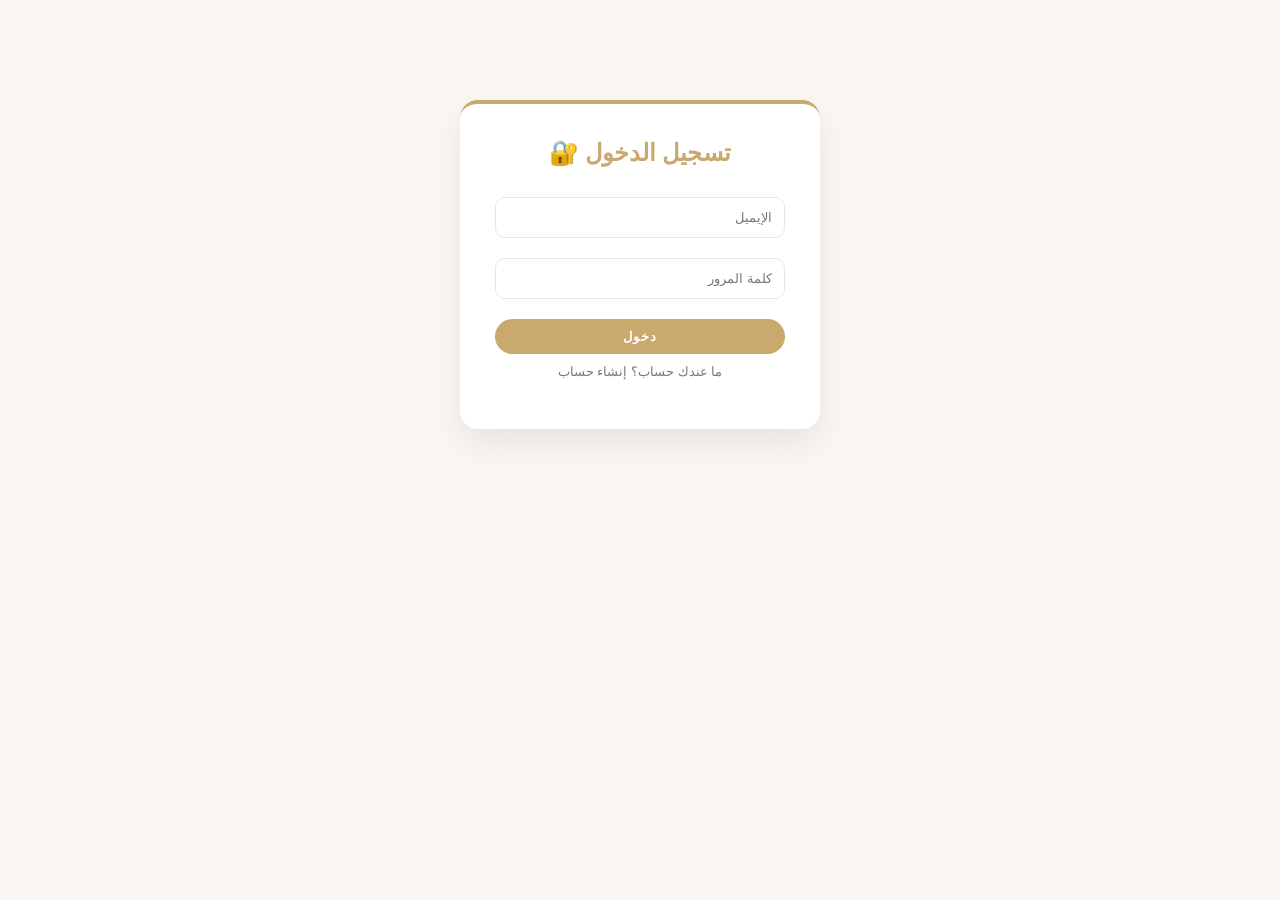
<file: index.html>
<!DOCTYPE html>
<html lang="ar" dir="rtl">
<head>
  <meta charset="UTF-8">
  <title>Beauty Center</title>

  <link rel="stylesheet" href="css/style.css">

  <link href="https://fonts.googleapis.com/css2?family=Montserrat&family=Playfair+Display&display=swap" rel="stylesheet">
</head>

<body>

<header>
  <div class="logo">Beauty 💄</div>

  <nav>
    <a href="index.html">الرئيسية</a>
    <a href="services.html">الخدمات</a>
    <a href="booking.html">حجز موعد</a>

    <a href="dashboard.html">لوحة التحكم</a>
    <a href="login.html">تسجيل الدخول</a>
  </nav>
</header>

<section class="hero">
  <div>
    <h1>تألقي بجمالك الطبيعي ✨</h1>
    <p>أفضل خدمات العناية بالبشرة</p>
    <button class="btn" onclick="location.href='booking.html'">احجز الآن</button>
  </div>
</section>

<section class="section">
  <h2>خدماتنا</h2>
  <div class="grid">
  </div>
</section>
  <div class="card">
    <h3>تنظيف البشرة</h3>
    <p>أفضل جلسات احترافية</p>
  </div>

  <div class="card">
    <h3>ليزر</h3>
    <p>تقنيات حديثة</p>
  </div>

  <div class="card">
    <h3>مساج</h3>
    <p>استرخاء كامل</p>
  </div>
</section>


<script src="js/main.js"></script>

</body>
</html>
</file>
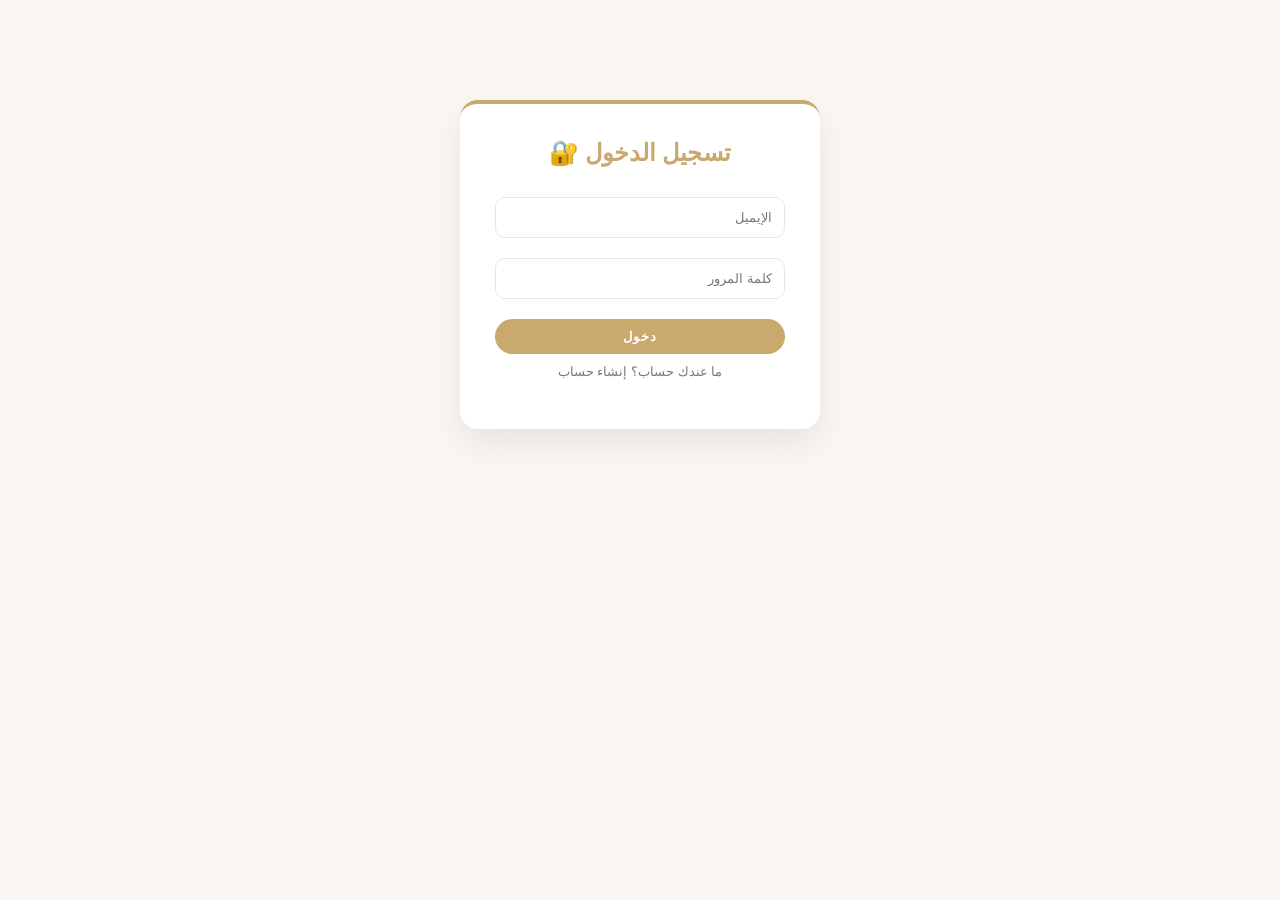
<file: dashboard.html>
<!DOCTYPE html>
<html lang="ar" dir="rtl">
<head>
  <meta charset="UTF-8">
  <title>لوحة التحكم</title>

  <link rel="stylesheet" href="css/style.css">
</head>

<body>

<header class="dash-header">

  <h2>🧑‍💼 لوحة التحكم</h2>

  <nav>
    <a href="index.html">الرئيسية</a>
    <a href="services.html">الخدمات</a>
    <a href="booking.html">الحجز</a>
  </nav>

  <button class="logout-btn" onclick="logout()">تسجيل خروج</button>

</header>


<section class="dash">

  <div class="welcome">
    <h3>مرحباً 👋 <span id="username"></span></h3>
    <p>إدارة الحجوزات الخاصة بالمركز</p>
  </div>

  <h2>📅 الحجوزات</h2>

  <div id="bookings" class="booking-grid"></div>

</section>

<script src="js/dashboard.js"></script>

</body>
</html>
</file>
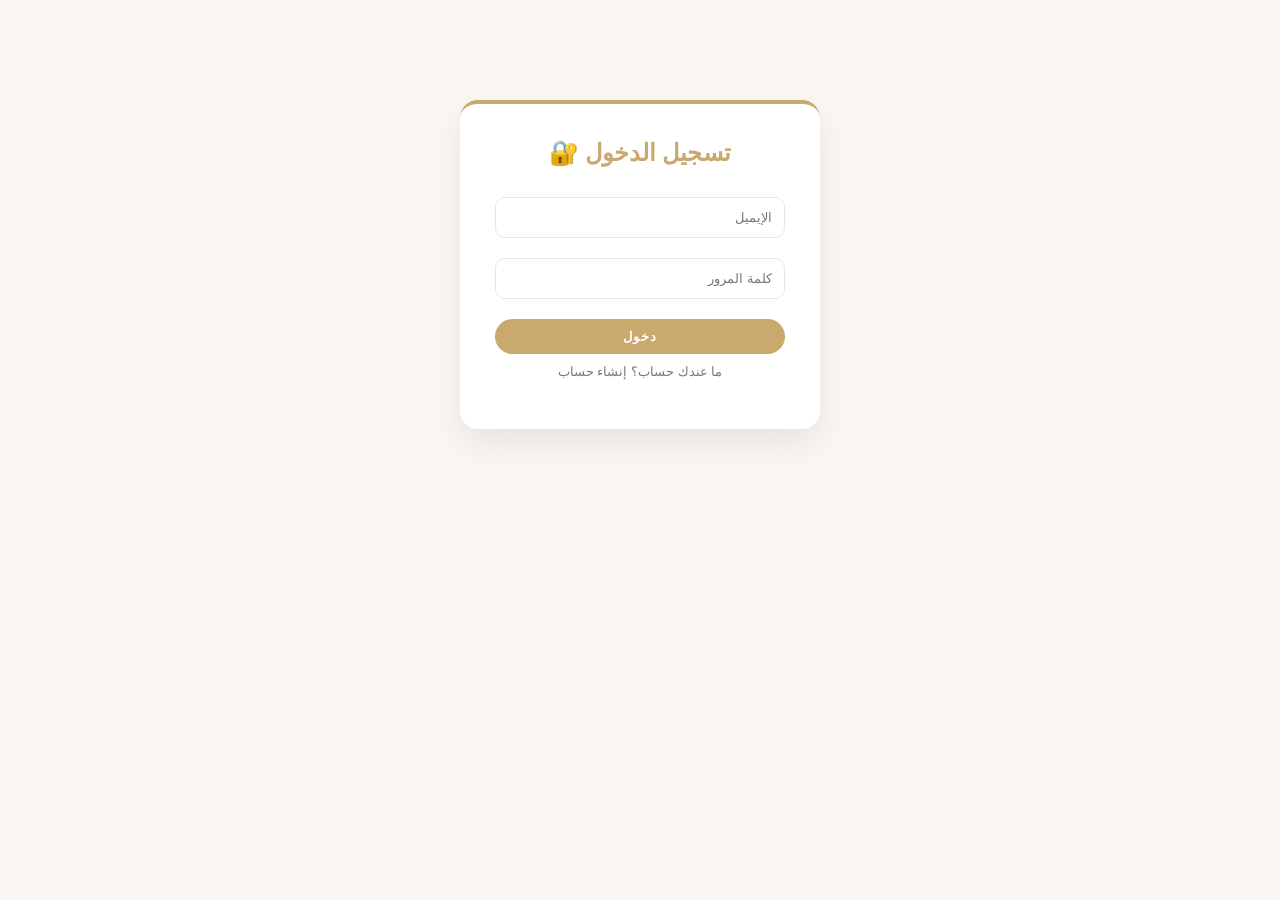
<file: login.html>
<!DOCTYPE html>
<html lang="ar" dir="rtl">
<head>
  <meta charset="UTF-8">
  <title>تسجيل الدخول</title>
  <link rel="stylesheet" href="css/style.css">
</head>

<body>

<div class="auth">

  <!-- LOGIN -->
  <div id="loginBox">
    <h2>تسجيل الدخول 🔐</h2>

    <input type="email" id="loginEmail" placeholder="الإيميل">
    <input type="password" id="loginPassword" placeholder="كلمة المرور">

    <button class="btn" onclick="login()">دخول</button>

    <p onclick="showRegister()" style="cursor:pointer; margin-top:10px;">
      ما عندك حساب؟ إنشاء حساب
    </p>

    <div id="msg"></div>
  </div>

  <!-- REGISTER -->
  <div id="registerBox" style="display:none;">
    <h2>إنشاء حساب 🧾</h2>

    <input type="text" id="regName" placeholder="الاسم">
    <input type="email" id="regEmail" placeholder="الإيميل">
    <input type="password" id="regPassword" placeholder="كلمة المرور">

    <button class="btn" onclick="register()">إنشاء حساب</button>

    <p onclick="showLogin()" style="cursor:pointer; margin-top:10px;">
      لديك حساب؟ تسجيل دخول
    </p>

    <div id="msg2"></div>
  </div>

</div>

<script src="js/auth.js"></script>

</body>
</html>
</file>
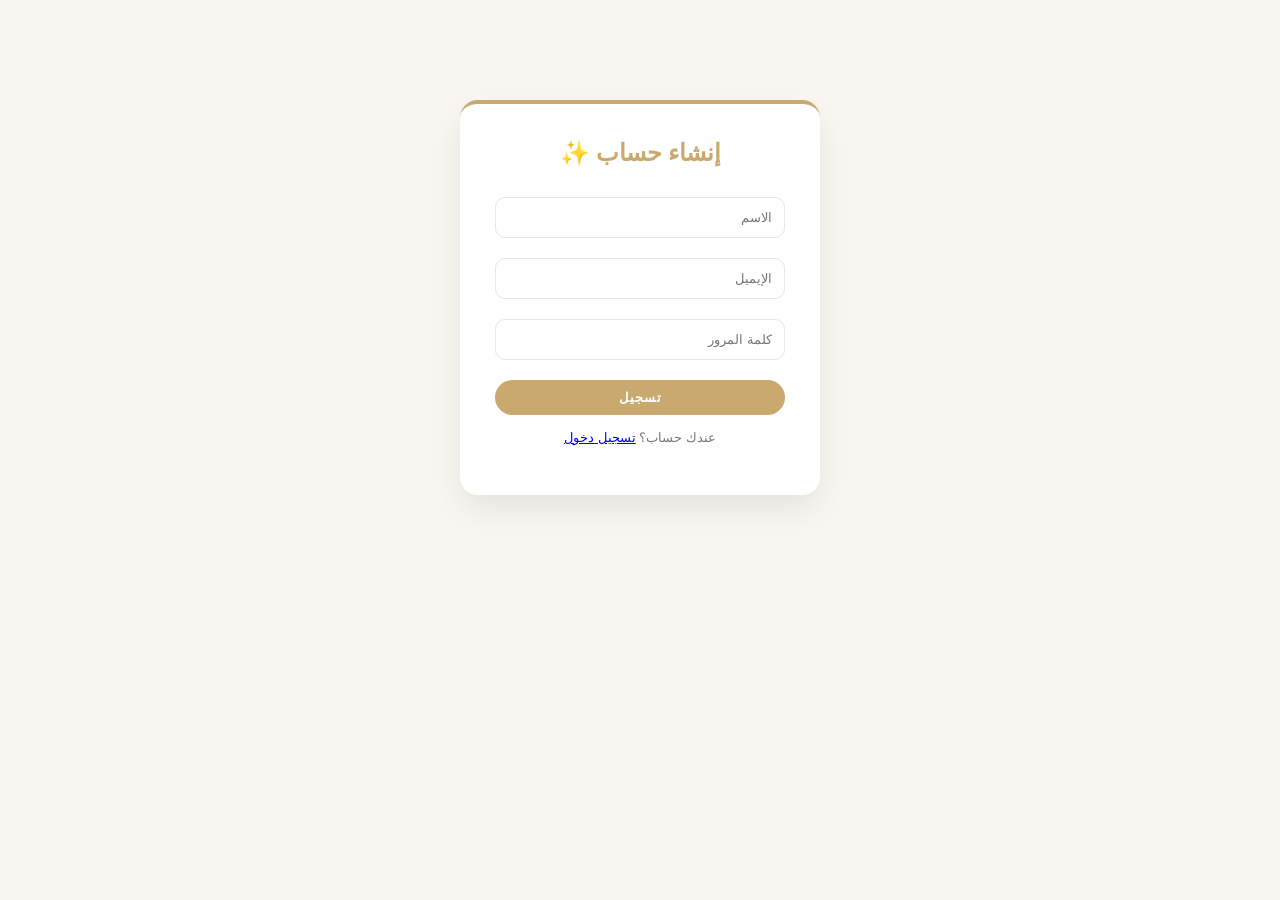
<file: register.html>
<!DOCTYPE html>
<html lang="ar" dir="rtl">
<head>
  <meta charset="UTF-8">
  <title>إنشاء حساب</title>
  <link rel="stylesheet" href="css/style.css">
</head>

<body>

<section class="auth">

  <h2>إنشاء حساب ✨</h2>

  <input type="text" id="name" placeholder="الاسم">
  <input type="email" id="email" placeholder="الإيميل">
  <input type="password" id="password" placeholder="كلمة المرور">

  <button onclick="register()" class="btn">تسجيل</button>

  <p>عندك حساب؟ <a href="login.html">تسجيل دخول</a></p>

  <div id="msg"></div>

</section>

<script src="js/auth.js"></script>

</body>
</html>
</file>
<file: css/style.css>
/* ===== Colors ===== */
:root {
  --gold: #C9A96E;
  --gold-light: #E5CFA3;
  --bg: #FAF7F2;
  --white: #ffffff;
  --text: #444;
  --soft: #888;
}

/* ===== Reset ===== */
* {
  margin: 0;
  padding: 0;
  box-sizing: border-box;
}

body {
  font-family: 'Montserrat', sans-serif;
  background: var(--bg);
  color: var(--text);
}

/* ===== Header ===== */
header {
  position: fixed;
  width: 100%;
  top: 0;
  padding: 15px 40px;
  background: var(--gold-light);
  box-shadow: 0 2px 10px rgba(0,0,0,0.05);
  display: flex;
  justify-content: space-between;
  align-items: center;
  z-index: 1000;
}

.logo {
  font-family: 'Playfair Display';
  font-size: 26px;
  color: var(--gold);
}

nav a {
  margin: 0 15px;
  text-decoration: none;
  color: var(--text);
  font-weight: 500;
  position: relative;
}

nav a::after {
  content: "";
  width: 0;
  height: 2px;
  background: var(--gold);
  position: absolute;
  bottom: -5px;
  left: 0;
  transition: 0.3s;
}

nav a:hover::after {
  width: 100%;
}

/* ===== Hero ===== */
.hero {
  height: 100vh;
  background: 
              url('../images/hero-background.jpg') center/cover;
  display: flex;
  align-items: center;
  justify-content: center;
  text-align: center;
}

.hero h1 {
  font-size: 48px;
  font-family: 'Playfair Display';
  color: var(--black);
}

.hero p {
  margin-top: 10px;
  color: var(--black);
}

/* زر */
.btn {
  margin-top: 30px;
  padding: 12px 30px;
  border-radius: 30px;
  border: none;
  cursor: pointer;

  background: var(--black);
  color: white;
  font-weight: bold;

  transition: 0.3s;
}

.btn:hover {
  background: var(--gold-light);
}

/* ===== Sections ===== */
.section {
  padding: 100px 40px;
  text-align: center;
}

/* ===== Cards ===== */
.grid {
  display: grid;
  grid-template-columns: repeat(auto-fit,minmax(250px,1fr));
  gap: 25px;
  margin-top: 40px;
}

.card {
  background: var(--white);
  border-radius: 15px;
  padding: 25px;

  box-shadow: 0 5px 20px rgba(0,0,0,0.05);
  transition: 0.3s;
}

.card:hover {
  transform: translateY(-8px);
}

.card h3 {
  color: var(--gold);
  margin-bottom: 10px;
}

.card p {
  color: var(--soft);
}

/* ===== Gallery ===== */
.gallery {
  display: grid;
  grid-template-columns: repeat(auto-fit,minmax(200px,1fr));
  gap: 15px;
  margin-top: 40px;
}

.gallery img {
  width: 100%;
  border-radius: 10px;
  transition: 0.3s;
}

.gallery img:hover {
  transform: scale(1.05);
}

/* ===== Footer ===== */
footer {
  background: var(--white);
  padding: 30px;
  text-align: center;
  margin-top: 50px;
  color: var(--soft);
}
input, select {
  border: 1px solid #ddd;
  border-radius: 8px;
  outline: none;
}

input:focus, select:focus {
  border-color: var(--gold);
}
/* ===== IMAGE CARDS (Gallery + Services) ===== */
.card img,
.gallery img {
  width: 100%;
  height: 220px;
  object-fit: cover;
  border-radius: 12px;
  transition: 0.4s ease;
  box-shadow: 0 5px 20px rgba(0,0,0,0.08);
}

/* Hover تأثير احترافي */
.card img:hover,
.gallery img:hover {
  transform: scale(1.05);
  filter: brightness(1.05);
}

/* إطار خفيف فاخر */
.card {
  overflow: hidden;
  position: relative;
  border-radius: 15px;
  background: #fff;
}
.gallery {
  display: grid;
  grid-template-columns: repeat(auto-fit, minmax(180px, 1fr));
  gap: 15px;
  padding: 40px;
}

.gallery img {
  height: 200px;
  border-radius: 15px;
  cursor: pointer;
  transition: 0.3s;
}

.gallery img:hover {
  transform: scale(1.07);
  box-shadow: 0 10px 30px rgba(0,0,0,0.15);
}

.details {
  max-width: 600px;
  margin: 120px auto;
  text-align: center;
  background: #fff;
  padding: 30px;
  border-radius: 20px;
  box-shadow: 0 10px 30px rgba(0,0,0,0.08);
}

.details-img {
  width: 100%;
  height: 300px;
  object-fit: cover;
  border-radius: 15px;
  margin-bottom: 20px;
}

.details h2 {
  color: var(--gold);
}

.details p {
  margin: 10px 0;
  color: #666;
}

.details button {
  margin: 10px;
}

.booking-card {
  max-width: 520px;
  margin: 120px auto;

  background: linear-gradient(145deg, #ffffff, #fffaf3);

  padding: 35px;

  border-radius: 22px;

  box-shadow: 0 15px 40px rgba(201, 169, 110, 0.15);

  text-align: center;

  border-top: 4px solid #C9A96E;
}

/* العنوان */
.booking-card h2 {
  color: #C9A96E;
  margin-bottom: 25px;

  font-family: 'Playfair Display', serif;
  font-size: 26px;
}

/* label */
.booking-card label {
  display: block;
  text-align: right;

  margin-top: 12px;
  margin-bottom: 5px;

  color: #777;
  font-size: 14px;
}

/* inputs */
.booking-card input,
.booking-card textarea {
  width: 100%;
  padding: 12px;

  margin-bottom: 10px;

  border: 1px solid #e6e6e6;
  border-radius: 10px;

  outline: none;

  transition: 0.3s;

  font-family: inherit;
}

/* focus */
.booking-card input:focus,
.booking-card textarea:focus {
  border-color: #C9A96E;
  box-shadow: 0 0 10px rgba(201,169,110,0.25);
}

/* textarea */
.booking-card textarea {
  resize: none;
  height: 80px;
}

/* زر */
.btn {
  width: 100%;
  margin-top: 10px;

  background: linear-gradient(135deg, #C9A96E, #b89255);

  color: white;

  padding: 12px;

  border: none;
  border-radius: 25px;

  cursor: pointer;

  font-weight: bold;

  transition: 0.3s;
}

.btn:hover {
  transform: translateY(-2px);
  box-shadow: 0 10px 25px rgba(201,169,110,0.3);
}

/* الرسالة */
#msg {
  margin-top: 15px;
  font-weight: bold;
  font-size: 14px;
}


/* صندوق تسجيل الدخول */
.auth {
  width: 360px;
  margin: 100px auto;
  padding: 35px;

  background: #ffffff;
  border-radius: 18px;

  box-shadow: 0 15px 35px rgba(0,0,0,0.08);

  text-align: center;
  border-top: 4px solid #C9A96E;
}

/* العنوان */
.auth h2 {
  margin-bottom: 20px;
  color: #C9A96E;
  font-family: 'Playfair Display', serif;
}

/* الحقول */
.auth input {
  width: 100%;
  padding: 12px;

  margin: 10px 0;

  border: 1px solid #e6e6e6;
  border-radius: 10px;

  outline: none;

  transition: 0.3s;
}

.auth input:focus {
  border-color: #C9A96E;
  box-shadow: 0 0 8px rgba(201,169,110,0.3);
}

/* زر الدخول */
.btn {
  width: 100%;
  background: linear-gradient(135deg, #C9A96E, #b89255);

  color: white;
  padding: 12px;

  border: none;
  border-radius: 25px;

  cursor: pointer;

  font-weight: bold;
  letter-spacing: 1px;

  transition: 0.3s;
}

.btn:hover {
  transform: translateY(-2px);
  box-shadow: 0 10px 20px rgba(201,169,110,0.3);
}

/* نص إضافي */
.auth p {
  margin-top: 15px;
  font-size: 13px;
  color: #777;
}





/* زر خروج */
.logout-btn {
  background: #C9A96E;
  color: #fff;

  border: none;
  padding: 8px 15px;

  border-radius: 20px;

  cursor: pointer;
}

/* الترحيب */
.welcome {
  text-align: center;
  margin: 70px ;
}

.welcome h3 {
  color: black;
}

/* شبكة الحجوزات */
.booking-grid {
  display: grid;
  grid-template-columns: repeat(auto-fit, minmax(250px, 1fr));
  gap: 15px;
  padding: 20px;
}

/* كرت الحجز */
.booking-card-dash {
  background: #fff;

  padding: 15px;

  border-radius: 15px;

  box-shadow: 0 10px 25px rgba(0,0,0,0.08);

  border-top: 3px solid #C9A96E;
}

.booking-card-dash h3 {
  color: #C9A96E;
}

.booking-card-dash p {
  margin: 5px 0;
  color: #555;
}

.booking-card-dash button {
  margin-top: 10px;

  background: #C9A96E;
  color: white;

  border: none;

  padding: 8px 12px;

  border-radius: 20px;

  cursor: pointer;
}
.dash h2{
    align-items: center;
}

/* حالة فاضية */
.empty {
  text-align: center;
  color: #999;
}

.container {
  width: 90%;
  margin: auto;
  padding: 30px 0;
}

/* الكرت الرئيسي */
.details-card {
  display: flex;
  gap: 20px;

  background: #fff;
  padding: 20px;
margin: 70px ;
  border-radius: 15px;

  box-shadow: 0 10px 25px rgba(0,0,0,0.08);
}

/* الصورة */
.details-img {
  width: 45%;
  border-radius: 12px;
  object-fit: cover;
}

/* المحتوى */
.details-content {
  flex: 1;
}

.details-content h2 {
  color: #C9A96E;
  margin-bottom: 10px;
}

/* وصف قصير */
.short {
  font-weight: bold;
  margin-bottom: 10px;
}

/* وصف طويل */
.long {
  color: #666;
  line-height: 1.8;
  margin-bottom: 15px;
}

/* السعر */
.price {
  font-size: 20px;
  color: #C9A96E;
  font-weight: bold;
  margin-bottom: 15px;
}

/* أزرار */
.actions {
  display: flex;
  gap: 10px;
}

.btn {
  background: #C9A96E;
  color: white;
  padding: 10px 15px;
  border: none;
  border-radius: 20px;
  cursor: pointer;
}

.btn.outline {
  background: transparent;
  border: 2px solid #C9A96E;
  color: #C9A96E;
}

/* خطأ */
.error {
  text-align: center;
  padding: 50px;
}
</file>
